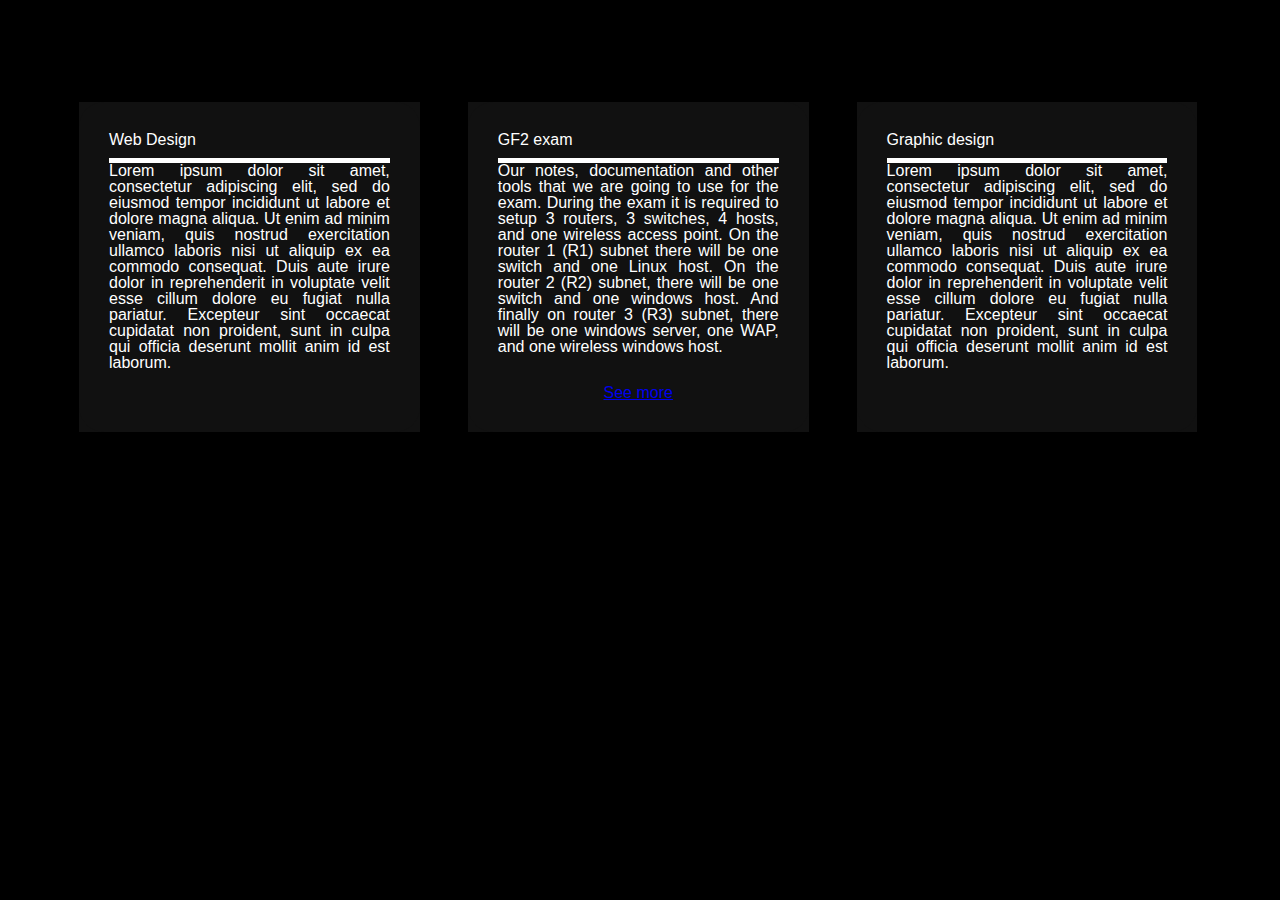
<file: index.html>
<!DOCTYPE html>

<html>

    <head>

        <meta charset="UTF-8">

        <meta name="viewport" content="width=device-width, initial-scale=1.0">

        <link rel="stylesheet" href="css/reset.css">

        <link rel="stylesheet" href="css/front_page.css">
    
    </head>

    <body>

        <div class="wrapper">
            <div class="single-box">
                <h2>Web Design</h2>
                <p>Lorem ipsum dolor sit amet, consectetur adipiscing elit,
                sed do eiusmod tempor incididunt ut labore et dolore magna aliqua.
                Ut enim ad minim veniam, quis nostrud exercitation ullamco laboris nisi ut aliquip ex ea commodo consequat.
                Duis aute irure dolor in reprehenderit in voluptate velit esse cillum dolore eu fugiat nulla pariatur.
                Excepteur sint occaecat cupidatat non proident, sunt in culpa qui officia deserunt mollit anim id est
                laborum.</p>
            </div>
            <div class="single-box">
                <h2>GF2 exam</h2>
                <p>Our notes, documentation and other tools that we are going to use for the exam.
                During the exam it is required to setup 3 routers, 3 switches, 4 hosts, and one wireless access point.
                On the router 1 (R1) subnet there will be one switch and one Linux host.
                On the router 2 (R2) subnet, there will be one switch and one windows host.
                And finally on router 3 (R3) subnet, there will be one windows server, one WAP, and one wireless windows host.
                </p>
                <div class="link">
                    <a href="GF2.html">See more</a>
                </div>
            </div>
            <div class="single-box">
                <h2>Graphic design</h2>
                <p>Lorem ipsum dolor sit amet, consectetur adipiscing elit,
                sed do eiusmod tempor incididunt ut labore et dolore magna aliqua.
                Ut enim ad minim veniam, quis nostrud exercitation ullamco laboris nisi ut aliquip ex ea commodo consequat.
                Duis aute irure dolor in reprehenderit in voluptate velit esse cillum dolore eu fugiat nulla pariatur.
                Excepteur sint occaecat cupidatat non proident, sunt in culpa qui officia deserunt mollit anim id est
                laborum.</p>
            </div>
        </div>

    </body>

</html>
</file>
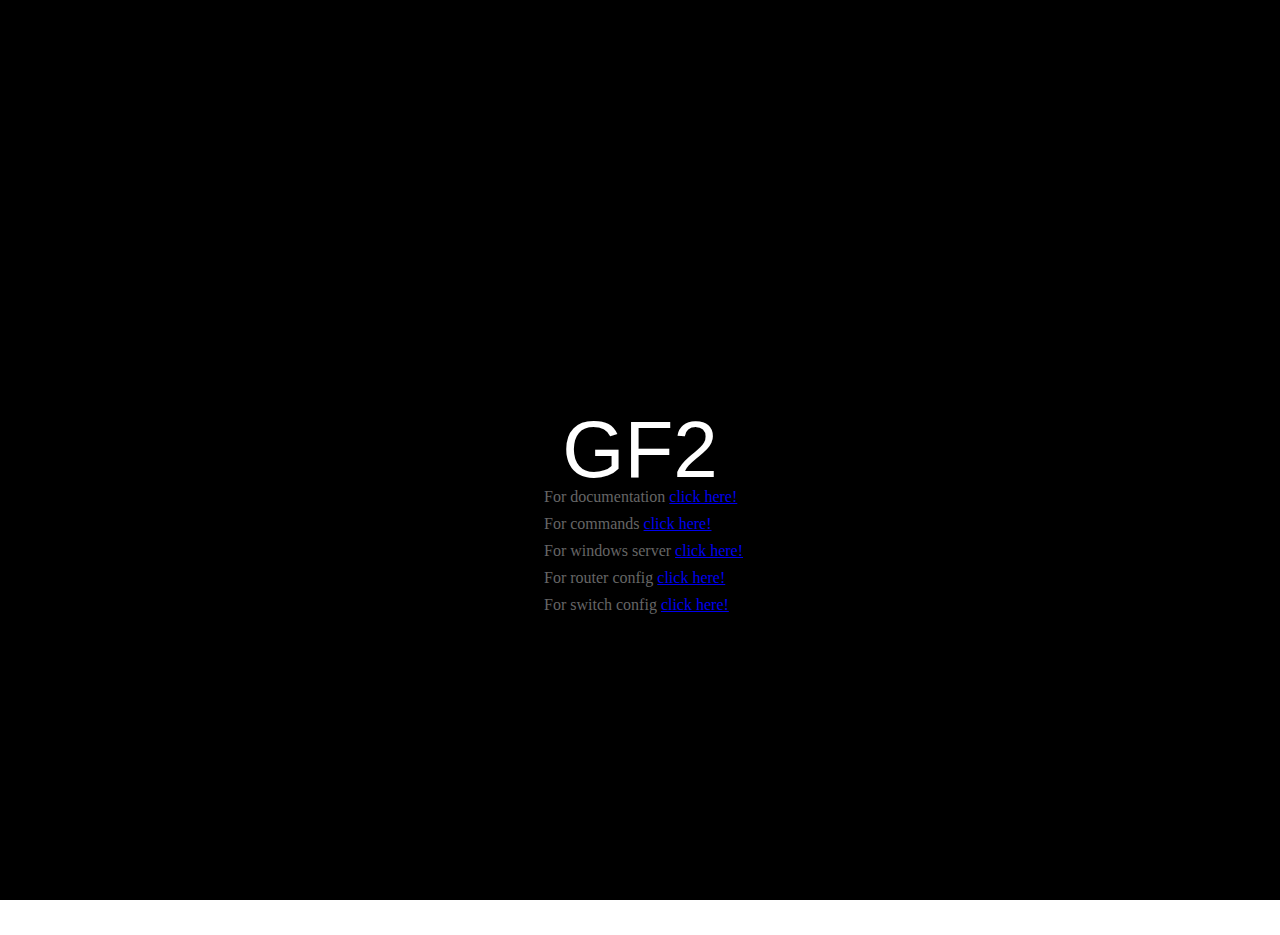
<file: GF2.html>
<!--TODO OPTIMIZE CSS CODE-->

<!DOCTYPE html>

<html>

    <head>
        <title>GF2</title>

        <meta charset="UTF-8">

        <meta name="viewport" content="width=device-width, initial-scale=1.0">

        <link rel="stylesheet" href="css/gf2-reset.css">

        <link rel="stylesheet" href="css/gf2.css">

    </head>

    <body>
        <div class="content">
            <h1>GF2</h1>
            <div class="link0">
                For documentation <a href="https://grunforlob-prove.gitbook.io/gf2.gitbook.io">click here!</a>
            </div>
            <div class="link1">
                For commands <a href="pdf/Router-switch-kommandoer.pdf">click here!</a>
            </div>
            <div class="link2">
                For windows server <a href="pdf/Netværk 2_ Arbejdsopgave_ Windows Server 2016 _ GNI LMS.pdf">click here!</a>
            </div>
            <div class="link3">
                For router config <a href="pdf/router conf.pdf">click here!</a>
            </div>

            <div class="link4">
                For switch config <a href="pdf/switch conf.pdf">click here!</a>
            </div>
        </div>
        
        <div class="box">
            <ul>
                <li></li>
                <li></li>
                <li></li>
                <li></li>
                <li></li>
                <li></li>
            </ul>
        </div>
    </body>

</html>
</file>
<file: css/front_page.css>
@import url('https://fonts.cdnfonts.com/css/lt-cushion');
body {
    background: #000;
}

.link {
    margin: 30px 0;
    text-align: center;
    font-size: 16px;
    color: #666666;
}


.wrapper{
    width: 1170px;
    margin: 8% auto;
}

.single-box{
    width: 24%;
    height: 270px;
    float: left;
    margin: 0 24px;
    background: #111;
    border-radius: 25px;
    color: #fff;
    padding: 30px;
    font-family: 'LT Cushion', sans-serif;
    text-align: justify;
    position: relative;
}

.single-box h2{
    border-bottom: 5px solid #fff;
    padding-bottom: 10px;
}

.single-box:before{
    content: '';
    background: linear-gradient(45deg, #ff0000, #ff7300, #fffb00, #48ff00, #00ffd5,
    #002bff, #7a00ff, #ff00c8, #ff0000);
    position: absolute;
    top: -2px;
    left: -2px;
    -webkit-background-size: 400%;
    background-size: 400%;
    z-index: -1;
    filter: blur(5px);
    width: calc(100% + 4px);
    height: calc(100% + 4px);
    animation: animate 20s linear infinite;
    opacity: 0;
    transition: opacity .3s ease;
}

.single-box:hover::before{
    opacity: 1;
}

.single-box:after{
    z-index: -1;
    content: '';
    position: absolute;
    width: 100%;
    height: 100%;
    background: #111;
    left: 0;
    top: 0;
}

@keyframes animate {
    0%{
        background-position: 0 0;
    }
    50%{
        background-position: 400% 0;
    }
    100%{
        background-position: 0 0;
    }
}
</file>
<file: css/gf2.css>
@import url('https://fonts.cdnfonts.com/css/azonix');

*{
    margin: 0;
    padding: 0;
}

.content{
    background: #000;
    height: 100vh;
    overflow: hidden;
}

.content h1{
    color: #fff;
    position: absolute;
    top: 50%;
    left: 50%;
    font-family: 'Azonix', sans-serif;
    transform: translate(-50%,-50%);
    z-index: 1;
    font-size: 80px;
    text-align: center;
}

.link0 {
    margin: 30px 0;
    text-align: center;
    font-size: 16px;
    color: #666666;
    top: 51%;
    left: 42.5%;
    position: absolute;
}

.link1 {
    margin: 30px 0;
    text-align: center;
    font-size: 16px;
    color: #666666;
    top: 54%;
    left: 42.5%;
    position: absolute;
}

.link2 {
    margin: 30px 0;
    text-align: center;
    font-size: 16px;
    color: #666666;
    top: 57%;
    left: 42.5%;
    position: absolute;
}

.link3 {
    margin: 30px 0;
    text-align: center;
    font-size: 16px;
    color: #666666;
    top: 60%;
    left: 42.5%;
    position: absolute;
}

.link4 {
    margin: 30px 0;
    text-align: center;
    font-size: 16px;
    color: #666666;
    top: 63%;
    left: 42.5%;
    position: absolute;
}

.box ul li{
    position: absolute;
    width: 35px;
    height: 35px;
    list-style: none;
    opacity: 0;
    background: radial-gradient(deepskyblue, transparent, transparent);
    left: 10vw;
    animation: animate 15s linear infinite;
}

.box ul li:nth-child(2){
    left: 37vw;
    animation-delay: 2s;
}

.box ul li:nth-child(3){
    left: 25vw;
    animation-delay: 4s;
}

.box ul li:nth-child(4){
    left: 60vw;
    animation-delay: 6s;
}

.box ul li:nth-child(5){
    left: 75vw;
    animation-delay: 4s;
}

@keyframes animate{
    0%{
        transform: scale(0);
        opacity: 1;
        bottom: 0;
    }
    100%{
        transform: scale(10);
        opacity: 0;
        bottom: 100vh;
    }
}
</file>
